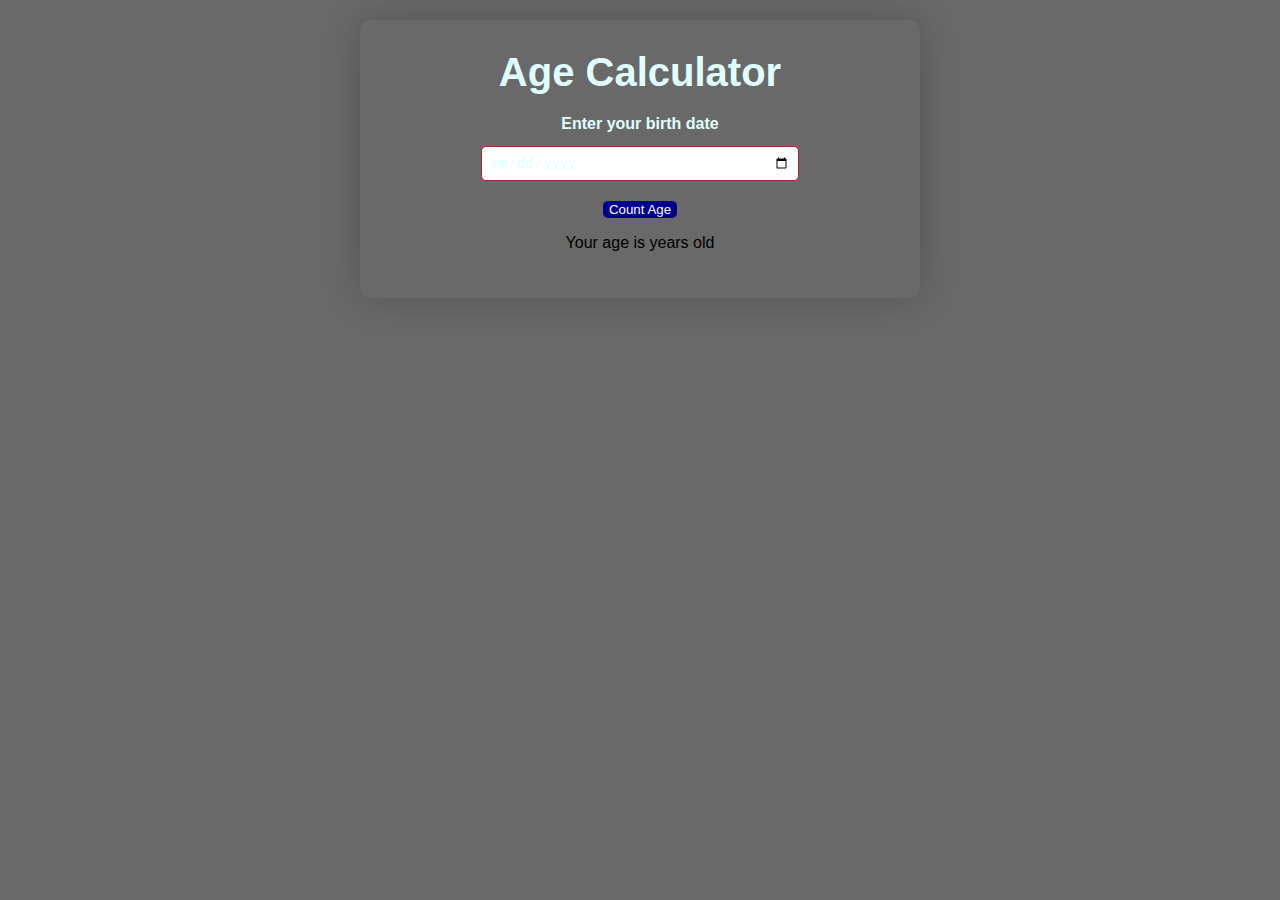
<file: 0-age_calculator/index.html>
<!DOCTYPE html>
<html lang="en">
<head>
    <meta charset="UTF-8">
    <meta http-equiv="X-UA-Compatible" content="IE=edge">
    <meta name="viewport" content="width=device-width, initial-scale=1.0">
    <title>Age Calculator</title>
    <link rel="stylesheet" href="style.css">
</head>
<body>
    <div class="container">
        <h1>Age Calculator</h1>
        <div class="form">
            <label for="birthday">Enter your birth date</label>
            <input type="date" id="date">
            <button id="btn">Count Age</button>
            <p id="result">Your age is years old</p>
        </div>
    </div>
    <script src="index.js"></script>
</body>
</html>
</file>
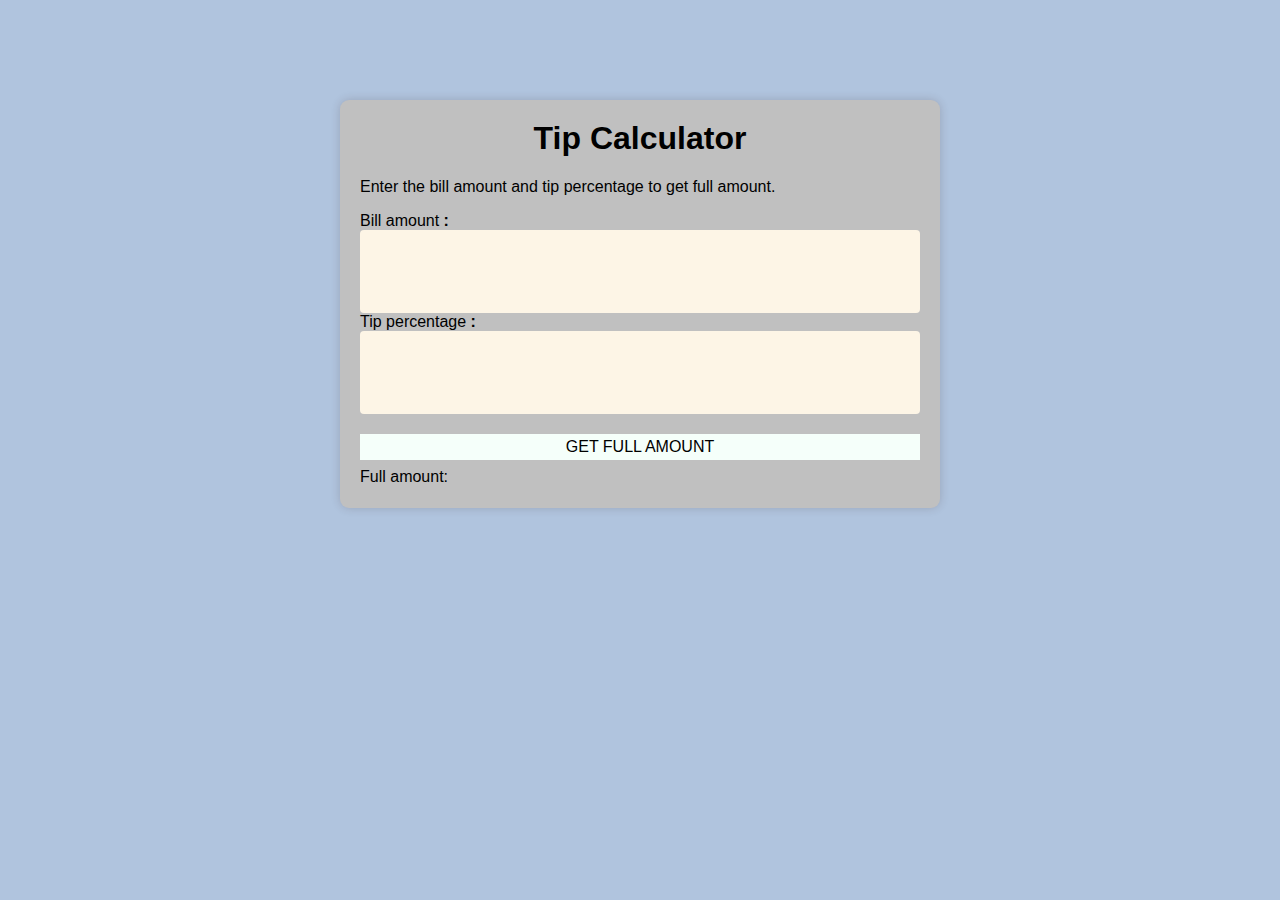
<file: 1-tip_calculator/index.html>
<!DOCTYPE html>
<html lang="en">
<head>
    <meta charset="UTF-8">
    <meta http-equiv="X-UA-Compatible" content="IE=edge">
    <meta name="viewport" content="width=device-width, initial-scale=1.0">
    <title>Tip Calculator</title>
    <link rel="stylesheet" href="style.css">
</head>
<body>
    <div class="container">
        <h1>Tip Calculator</h1>
        <p>Enter the bill amount and tip percentage to get full amount.</p>
        <label for="bill">Bill amount <strong>:</strong></label>
        <input type="number" id="bill"/>
        <br/>
        <label for="tip">Tip percentage <strong>:</strong></label>
        <input type="number" id="tip"/>
        <br/>
        <button id="btn">Get full amount</button>
        <br/>
        <label for="total">Full amount:</label>
        <span id="total"></span>
    </div>
    <script src="index.js"></script>
</body>
</html>
</file>
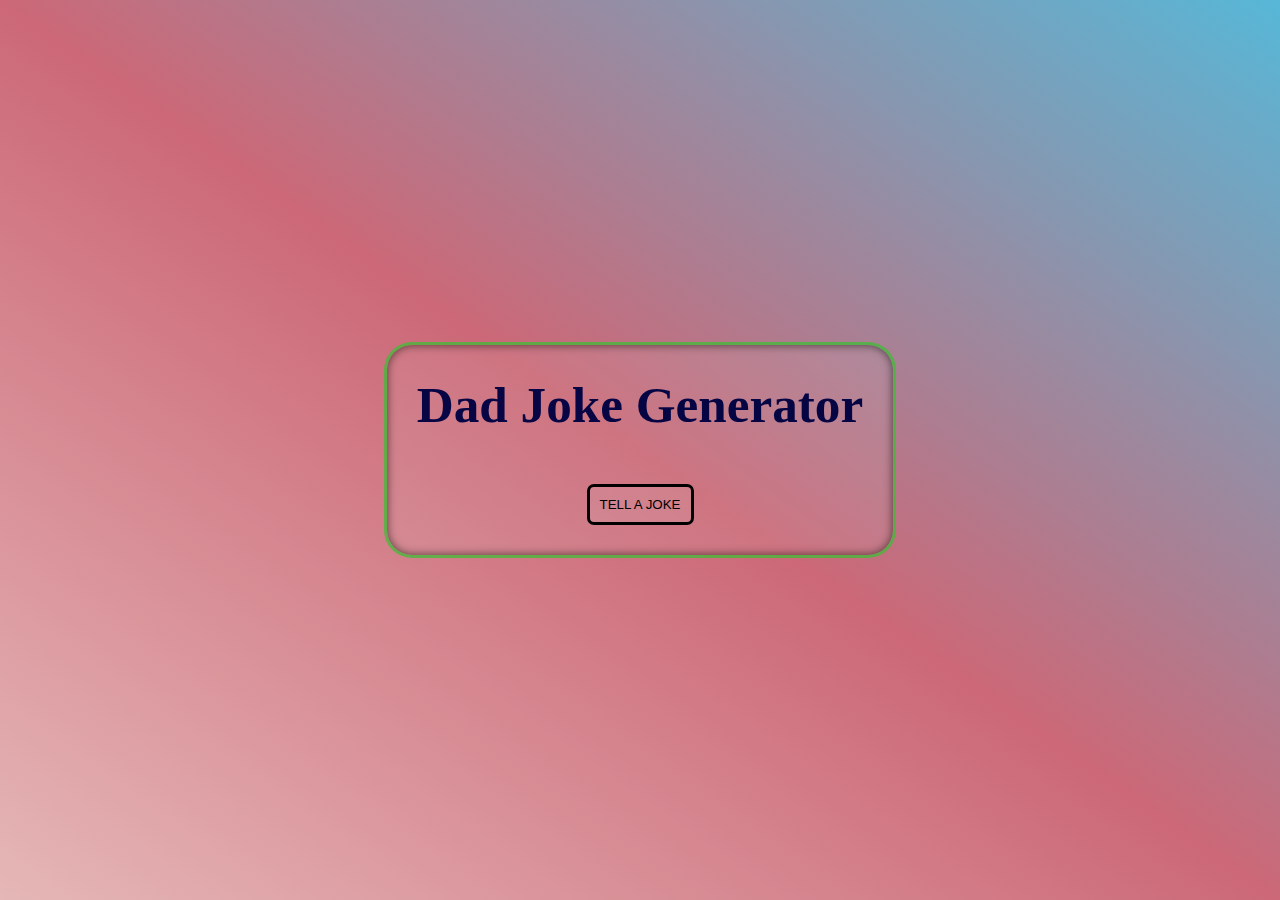
<file: 10-dad_joke_generator/index.html>
<!DOCTYPE html>
<html lang="en">
<head>
    <meta charset="UTF-8">
    <meta http-equiv="X-UA-Compatible" content="IE=edge">
    <meta name="viewport" content="width=device-width, initial-scale=1.0">
    <title>Dad Joke Generator</title>
    <link rel="stylesheet" href="style.css">
</head>
<body>
    <div class="container">
        <h1>Dad Joke Generator</h1>
        <p id="joke" class="joke"></p>
        <button class="joke-btn" id="joke-btn">Tell a joke</button>
    </div>
    <script src="index.js"></script>
</body>
</html>
</file>
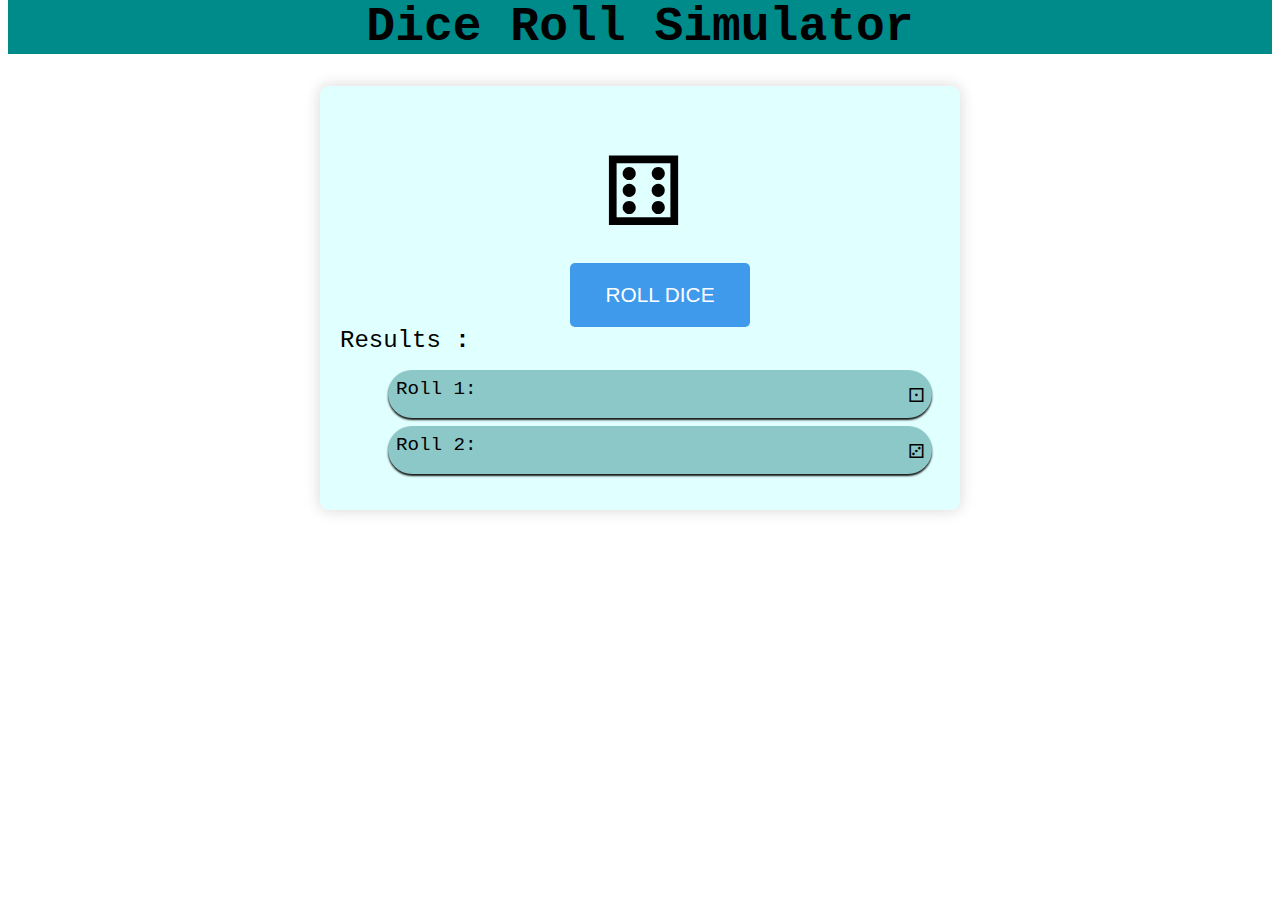
<file: 3-dice_roll_simulator/index.html>
<!DOCTYPE html>
<html lang="en">
<head>
    <meta charset="UTF-8">
    <meta http-equiv="X-UA-Compatible" content="IE=edge">
    <meta name="viewport" content="width=device-width, initial-scale=1.0">
    <title>Dice Roll Simulator</title>
    <link rel="stylesheet" href="style.css">
</head>
<body>
    <header>
        <h1>Dice Roll Simulator</h1>
    </header>
    <div class="container">
        <!-- The dice are taken from unicode the link: https://www.compart.com/en/unicode/U+2684-->
        <div class="dice" id="dice">&#9861;</div>
        <button id="btn">Roll Dice</button>
        <br/>
        <label for="results">Results <strong>:</strong></label>
        <ul id="roll-history">
            <li>Roll 1: <span>&#9856;</span></li>
            <li>Roll 2: <span>&#9858;</span></li>
        </ul>
    </div>
    <script src="index.js"></script>
</body>
</html>
</file>
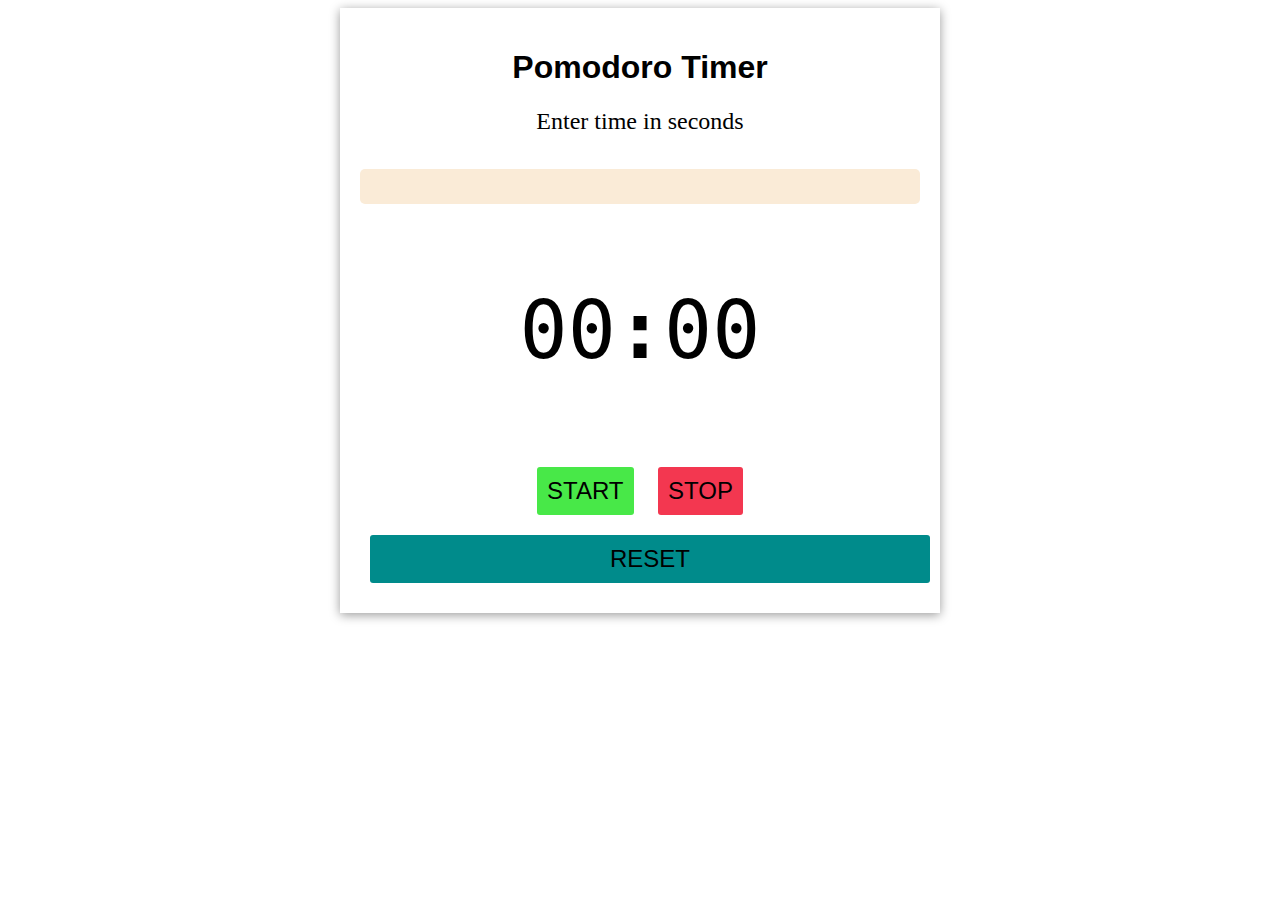
<file: 4-pomodoro_timer/index.html>
<!DOCTYPE html>
<html lang="en">
<head>
    <meta charset="UTF-8">
    <meta http-equiv="X-UA-Compatible" content="IE=edge">
    <meta name="viewport" content="width=device-width, initial-scale=1.0">
    <title>Pomodoro Timer</title>
    <link rel="stylesheet" href="style.css">
</head>
<body>
    <div class="container">
        <header>
        <h1>Pomodoro Timer</h1>
        </header>
        <p class="time-seconds">Enter time in seconds</p>
        <input type="number" id="time-seconds"/>
        <p class="timer" id="timer">00<strong>:</strong>00</p>
        <div class="button-wrapper">
            <button id="start">Start</button>
            <button id="stop">Stop</button>
            <br/>
            <button id="reset">Reset</button>
        </div>
   </div> 
   <script src="index.js"></script>
</body>
</html>
</file>
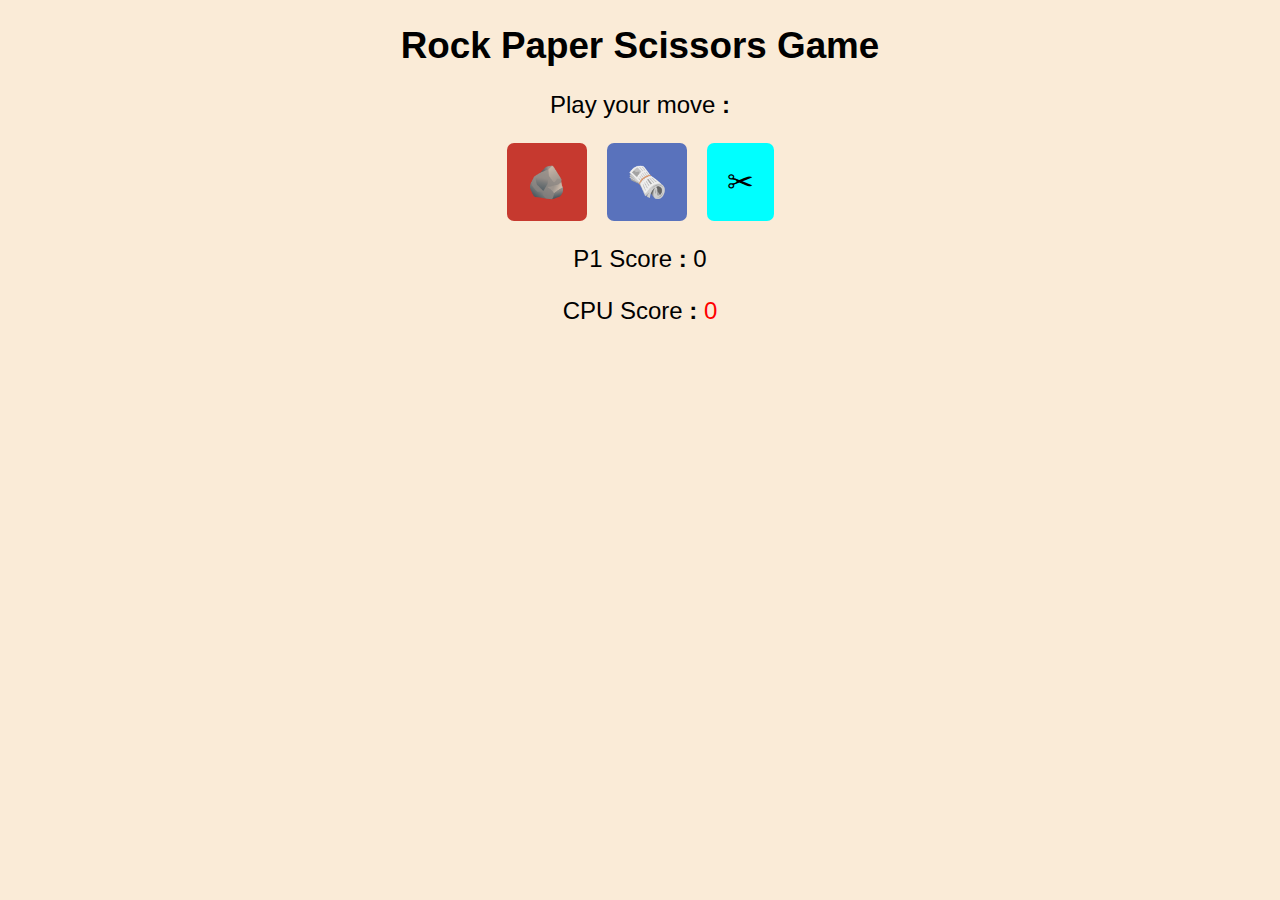
<file: 5-rock_paper_scissors_game/index.html>
<!DOCTYPE html>
<html lang="en">
<head>
    <meta charset="UTF-8">
    <meta http-equiv="X-UA-Compatible" content="IE=edge">
    <meta name="viewport" content="width=device-width, initial-scale=1.0">
    <title>Rock Paper Scissors Game</title>
    <link rel="stylesheet" href="style.css">
</head>
<body>
    <h1>Rock Paper Scissors Game</h1>
    <p>Play your move <strong>:</strong></p>
    <!--Put all the buttons on the same div to style and for them to be next to each other-->
    <div class="buttons">
        <!--Link to get the different unicodes for this game https://www.amp-what.com/unicode/search/scissors-->
        <button id="rock">&#129704;</button>
        <button id="paper">&#128478;&#65039;</button>
        <button id="scissors">&#9986;</button>
    </div>
    <p id="results"></p>
    <p>P1 Score <strong>:</strong> <span id="p1-score">0</span></p>
    <p>CPU Score <strong>:</strong> <span id="cpu-score">0</span></p>
    <script src="index.js"></script>
</body>
</html>
</file>
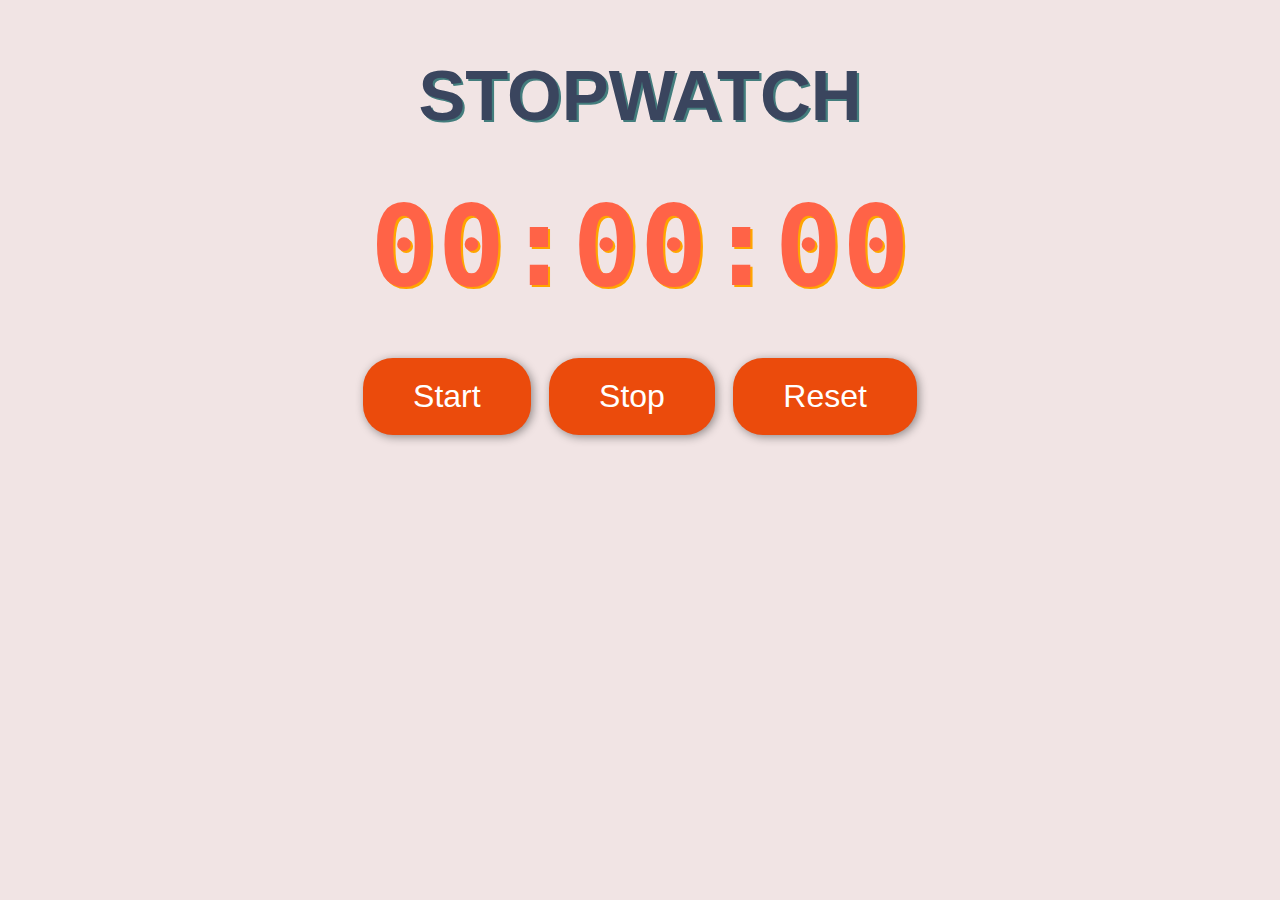
<file: 6-stopwatch/index.html>
<!DOCTYPE html>
<html lang="en">
<head>
    <meta charset="UTF-8">
    <meta http-equiv="X-UA-Compatible" content="IE=edge">
    <meta name="viewport" content="width=device-width, initial-scale=1.0">
    <title>Stopwatch</title>
    <link rel="stylesheet" href="style.css">
</head>
<body>
    <h1>Stopwatch</h1>
    <div id="timer">00:00:00</div>
    <div id="buttons">
        <button id="start">Start</button>
        <button id="stop">Stop</button>
        <button id="reset">Reset</button>
    </div>
    <script src="index.js"></script>
</body>
</html>
</file>
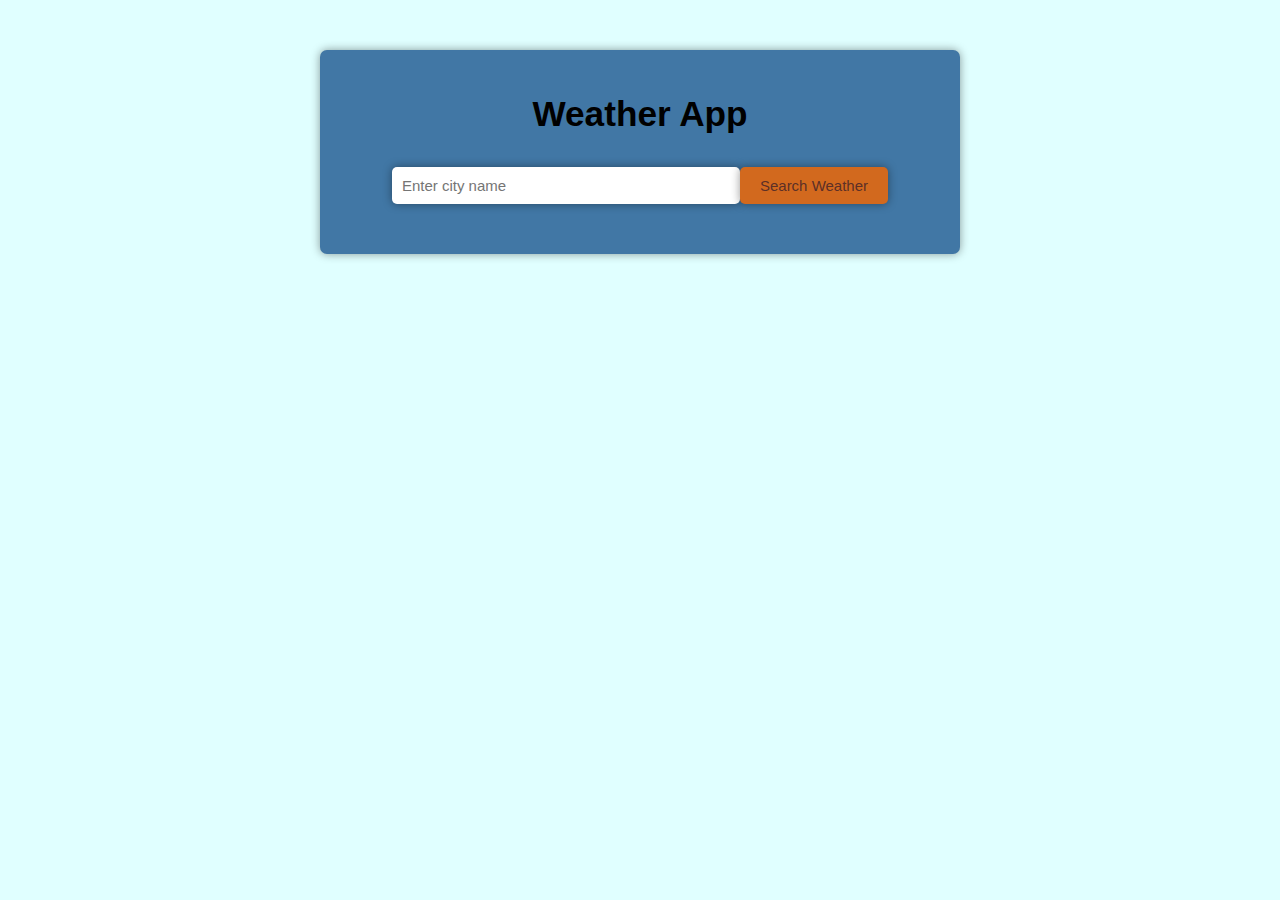
<file: 7-weather_app/index.html>
<!DOCTYPE html>
<html lang="en">
<head>
    <meta charset="UTF-8">
    <meta http-equiv="X-UA-Compatible" content="IE=edge">
    <meta name="viewport" content="width=device-width, initial-scale=1.0">
    <title>Weather App</title>
    <link rel="stylesheet" href="style.css">
</head>
<body>
    <div class="container">
        <header>
            <h1>Weather App</h1>
        </header>
        <!--The form element will help us get the input and send it to button-->
        <form>
            <input type="text" id="city-input" placeholder="Enter city name"/>
            <input type="submit" value="Search Weather">
        </form>
        <div id="weather-data">
            <div class="icon"></div>
            <div class="temperature">
                <div class="temperature-main"></div>
                <div class="temperature-min"></div>
            </div>
            <div class="description"></div>
            <div class="details">
            </div>
        </div>
    </div>
    <script src="index.js"></script>
</body>
</html>
</file>
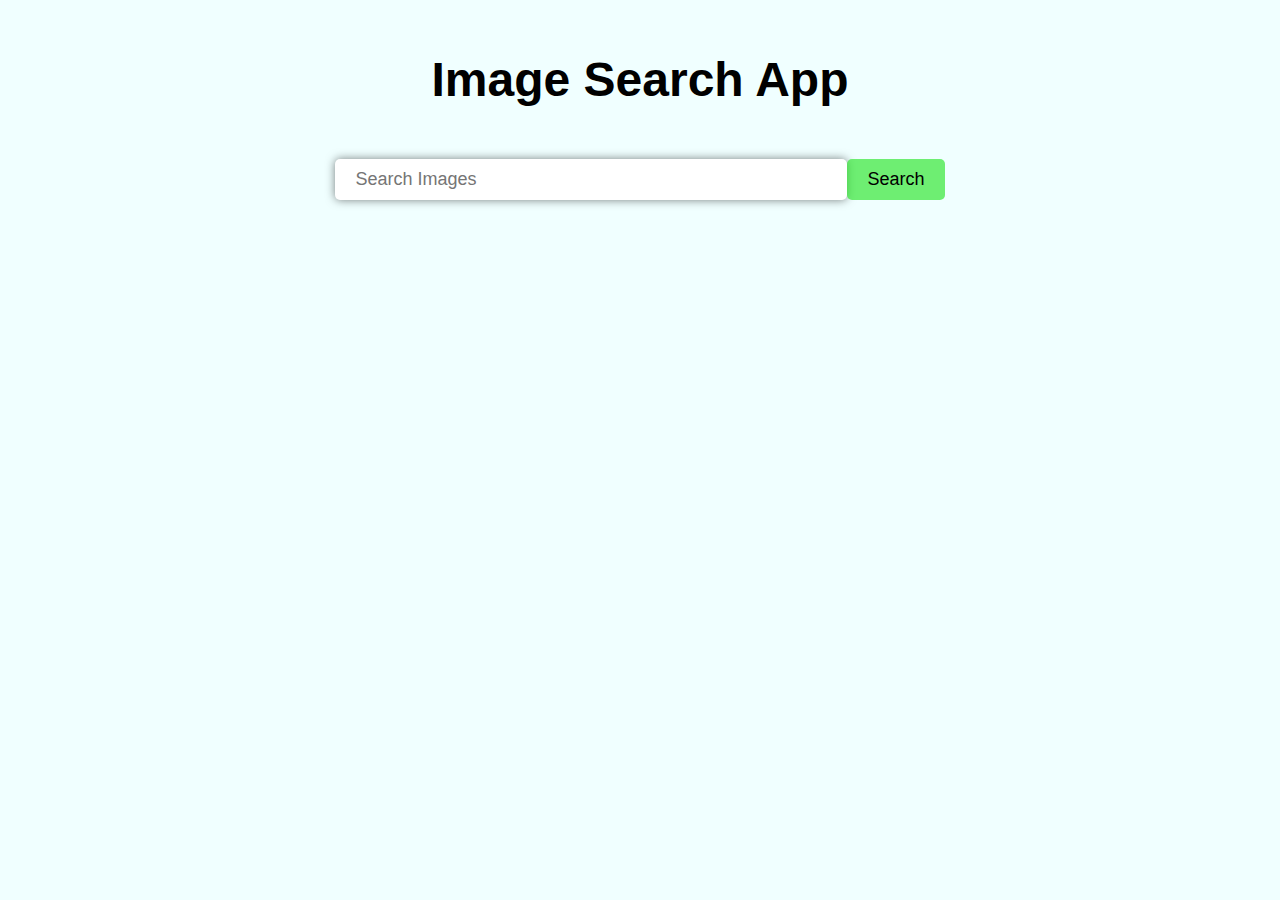
<file: 8-image_search_app/index.html>
<!DOCTYPE html>
<html lang="en">
<head>
    <meta charset="UTF-8">
    <meta http-equiv="X-UA-Compatible" content="IE=edge">
    <meta name="viewport" content="width=device-width, initial-scale=1.0">
    <title>Image Search App</title>
    <link rel="stylesheet" href="style.css">
</head>
<body>
    <h1>Image Search App</h1>
    <form>
        <input type="text" id="search-input" placeholder="Search Images"/>
        <button id="search-btn">Search</button>
    </form>
    <div class="search-results">
        <!-- <div class="search-result">
            <img src="https://spoonacular.com/recipeImages/112-312x231.jpg" alt="image"/>
            <a href="#" target="_blank" rel="noopener norefer">Some descrption</a>
        </div>
        <div class="search-result">
            <img src="https://spoonacular.com/recipeImages/1234-312x231.jpg" alt="image"/>
            <a href="#" target="_blank" rel="noopener norefer">Some descrption</a>
        </div>
        <div class="search-result">
            <img src="https://spoonacular.com/recipeImages/12-312x231.jpg" alt="image"/>
            <a href="#" target="_blank" rel="noopener norefer">Some descrption</a>
        </div> -->
    </div>
    <button id="show-more-btn">Show more</button>
    <script src="index.js"></script>
</body>
</html>
</file>
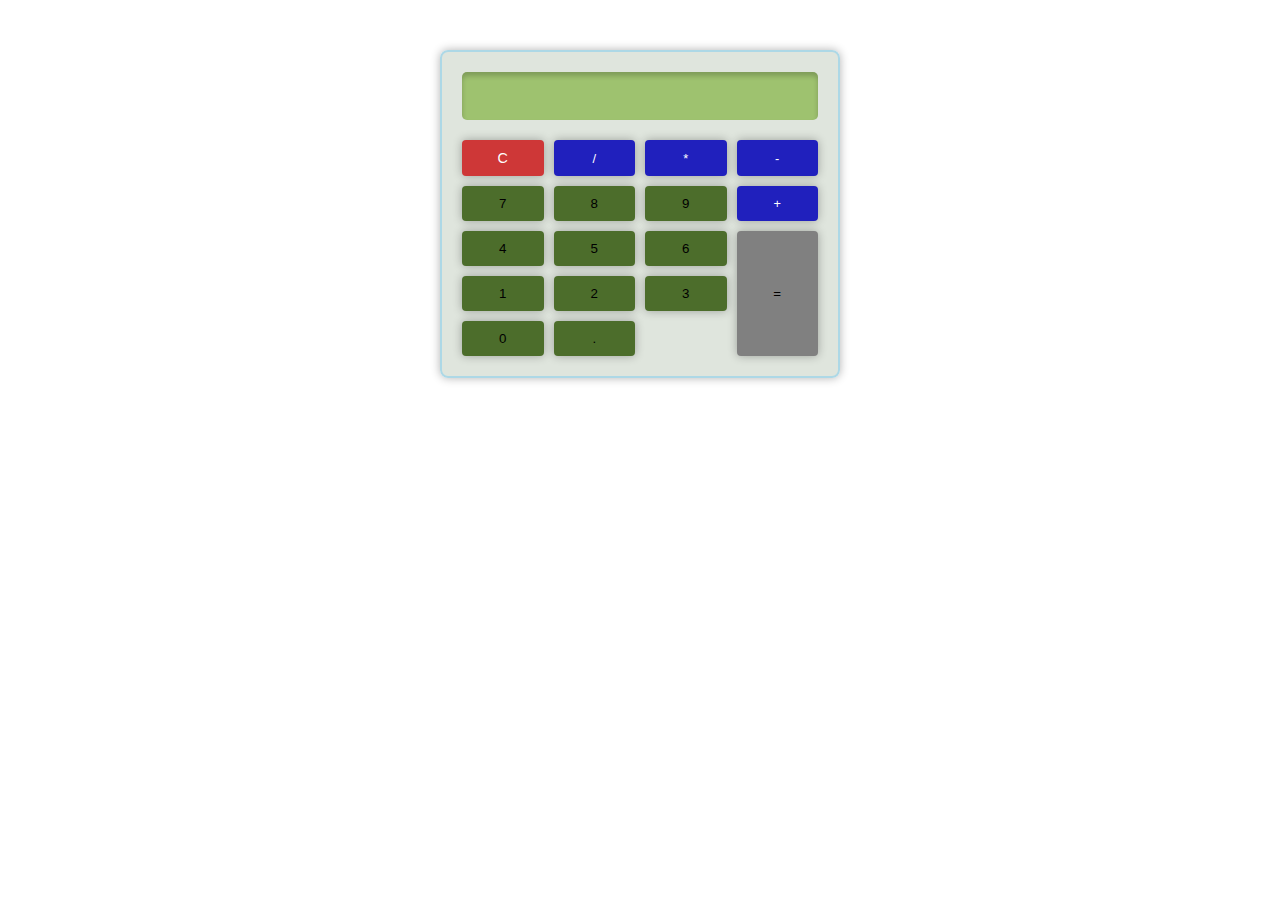
<file: 9-basic_calculator/index.html>
<!DOCTYPE html>
<html lang="en">
<head>
    <meta charset="UTF-8">
    <meta http-equiv="X-UA-Compatible" content="IE=edge">
    <meta name="viewport" content="width=device-width, initial-scale=1.0">
    <title>Basic Calculator</title>
    <link rel="stylesheet" href="style.css">
</head>
<body>
    <div class="calculator">
        <!--Use readonly so that the input won't accept typed input but take from buttons-->
        <input type="text" class="input" id="input" readonly>
        <div class="buttons">
            <button class="clear">C</button>
            <button class="operator">/</button>
            <button class="operator">*</button>
            <button class="operator">-</button>
            <button class="number">7</button>
            <button class="number">8</button>
            <button class="number">9</button>
            <button class="operator">+</button>
            <button class="number">4</button>
            <button class="number">5</button>
            <button class="number">6</button>
            <button class="equal">=</button>
            <button class="number">1</button>
            <button class="number">2</button>
            <button class="number">3</button>
            <button class="number">0</button>
            <button class="decimal">.</button>
        </div>
    </div>
    <script src="index.js"></script>
</body>
</html>
</file>
<file: 0-age_calculator/style.css>
body{
    margin: 0;
    padding: 20px;
    font-family: Arial, sans-serif;
    background-color: dimgray;
}

.container{
    background-color: dimgray;
    box-shadow: 0 0 40px rgba(0, 0, 0, .2);
    padding: 30px;
    max-width: 500px;
    margin: 0 auto;
    border-radius: 10px;
}

h1{
    font-size: 40px;
    color: lightcyan;
    text-align: center;
    margin-top: 0;
    margin-bottom: 20px;
}

.form{
    display: flex;
    flex-direction: column;
    align-items: center;
}

label{
    font-weight: bold;
    color: lightcyan;
    margin-bottom: 13px;
}

input{
    padding: 8px;
    border-radius: 5px;
    border: 1px solid brown;
    width: 100%;
    max-width:  300px;
    color: lightcyan;
}

button{
    margin-top: 20px;
    background-color: darkblue;
    color: white;
    border: none;
    border-radius: 5px;
    cursor: pointer;
    transition: background-color .4s;
}

button:hover{
    background-color: black;
}

#results{
    margin-top: 30px;
    font-size: 23px;
}
</file>
<file: 1-tip_calculator/style.css>
/* estirification selector for all */
*{
    box-sizing: border-box; /* when you have input it helps to style em */
}

body{
    background-color: lightsteelblue;
    font-family: Arial, Helvetica, sans-serif;
    color: black;
}

.container{
    padding: 20px;
    margin: 100px auto;
    max-width: 600px;
    border-radius: 9px;
    box-shadow: 0 0 10px rgba(66, 41, 41, 0.2);
    background-color: silver;
}

h1{
    margin-top: 0;
    text-align: center;
}

input{
    padding: 30px;
    border: none;
    border-radius: 4px;
    width: 100%;
    background-color: oldlace;
    font-size: 20px;
}

button{
    margin-top: 20px;
    width: 100%;
    background-color: mintcream;
    padding: 4px;
    text-transform: UpperCase;
    font-size: 16px;
    color: black;
    border: none;
    transition: background-color .2s ease;
    cursor: pointer;
}

button:hover{
    background-color: lightsteelblue;
}


#total{
    font-size: 24px;
    margin-top: 10px;
    font-weight: bold;
    color: black;

}
</file>
<file: 10-dad_joke_generator/style.css>
body{
    margin: 0;
    /*To make the backgroud have various colors*/
    background: linear-gradient(to left bottom, rgb(87, 183, 215), rgb(204, 104, 119), rgb(229, 183, 183));
    /*Set the background using min-height*/
    min-height: 100vh;
    display: flex;
    justify-content: center;
    align-items: center;
    font-family: 'Times New Roman', Times, serif;  
}

.container{
    padding: 30px;
    /*To make the background of a container transparent we use rgba for opacity*/
    background-color: rgba(225, 225, 225, 0.1);
    border-radius: 28px;
    border: solid 3px rgba(61, 187, 49, 0.744);
    box-shadow: 0 0 10px rgba(0, 0, 0, .6) inset;
    text-align: center;
    color: rgba(3, 3, 67, 0.984);
    max-width: 100%;
}

h1{
    margin-top: 0;
    font-size: 3.2rem;
}

p{
    font-size: 1.3rem;
    font-weight: bold;
    margin-bottom: 50px;
}

.joke-btn{
    background-color: rgba(225, 225, 225, 0.1);
    border: solid 3px black;
    border-radius: 7px;
    text-transform: uppercase;
    padding: 10px;
    cursor: pointer;
}

.joke-btn:hover{
    transform: scaleY(1.5);
    background-color: pink;
    transition: all 0.2s ease-in-out;
}
</file>
<file: 3-dice_roll_simulator/style.css>
body{
    font-family: 'Courier New', Courier, monospace;
}

header{
    background-color: darkcyan;
    font-size: 1.5rem;
    text-align: center;
    margin-top: -32px;
}

.container{
    padding: 20px;
    margin: 20px auto;
    max-width: 600px;
    border-radius: 9px;
    box-shadow: 0 0 15px rgba(66, 41, 41, 0.2);
    background-color: lightcyan;
}

.dice{
    font-size: 8rem;
    padding-left: 265px;
    animation-duration: 1s;

    /*To make it rolls infinity*/
    animation-fill-mode: forwards;
}
/*Class to be called in js using classLiss.add() method*/
.roll-animation{
    animation-name: roll;
}

/*The @keyframe gives us the opportunity to start from 0% - 100%*/
@keyframes roll{
    0%{
        transform: rotateY(0deg) rotateX(0deg);
    }

    100%{
        transform: rotateY(720deg) rotateX(720deg);
    }
}

button {
    margin-left: 230px;
    padding: 20px;
    width: 30%;
    border: none;
    border-radius: 5px;
    background-color: rgb(63, 154, 235);
    color: white;
    font-size: 1.3rem;
    transition: background-color .2s ease;
    cursor: pointer;
    text-transform: uppercase;
}

button:hover{
    background-color: skyblue;
}

label{
    font-size: 1.5rem;
}

li{
    list-style: none;
    background-color: rgb(141, 200, 200);
    padding: .5rem;
    margin: .5rem;
    border-radius: 25px;
    box-shadow: 0 2px 2px rgba(0, 0, 0, .9);
    display: flex;
    justify-content: space-between;
    font-size: 1.2rem;
}

li span{
    font-size: 1.6rem;
}
</file>
<file: 4-pomodoro_timer/style.css>
*{
    box-sizing: border-box; /* when you have input it helps to style em */
}


body{
    font-family: Arial, Helvetica, sans-serif;
}

.container{
    /*remove margin*/
    margin: 0 auto;
    /*Set max-width for the effectiveness of removing margin*/
    max-width: 600px;
    text-align: center;
    box-shadow: 0 2px 10px rgba(0, 0, 0, 0.4);
    padding: 20px;
}

.time-seconds{
    font-family: 'Times New Roman', Times, serif;
    margin-top: 10px;
    font-size: 1.5rem;
}

input{
    background-color: antiquewhite;
    border: none;
    border-radius: 5px;
    padding: 10px;
    width: 100%;
    margin-top: 10px;
}

.timer{
    font-size: 5rem;
    font-family: monospace;
}

button{
    font-size: 1.5rem;
    text-transform: uppercase;
    padding: 10px 10px;
    margin: 10px;
    cursor: pointer;
    transition: opacity .2s ease;
    border: none;
    border-radius: 3px;
}

#start{
    background-color: rgb(72, 232, 72);
}

#stop{
    background-color: rgb(243, 55, 80);
}

#reset{
    background-color: darkcyan;
    width: 100%;
}

button:hover{
    opacity: .8;
}
</file>
<file: 5-rock_paper_scissors_game/style.css>
body{
    /*Remove default margin and padding*/
    margin: 0;
    padding: 0;
    background-color: antiquewhite;
    font-family: cursive, sans-serif;
}

h1{
    text-align: center;
    font-size: 2.3rem;
}

p{
    text-align: center;
    font-size: 1.5rem;
}

.buttons{
    display: flex;
    justify-content: center;
}

button{
    border: none;
    border-radius: 7px;
    margin: 0 10px;
    padding: 20px;
    transition: all 0.2s ease-in-out;
    cursor: pointer;
}

button:hover{
    opacity: .7;
}

#rock{
    background-color: rgb(198, 57, 47);
    font-size: 2rem;
}

#paper{
    background-color: rgb(89, 114, 188);
    font-size: 2rem;
}

#scissors{
    background-color: aqua;
    font-size: 2rem;
}

#user-score{
    color: green;
}

#cpu-score{
    color: red;
}
</file>
<file: 6-stopwatch/style.css>
body{
    font-family: Arial, Helvetica, sans-serif;
    background-color: rgb(241, 228, 228);
    display: flex;
    flex-direction: column;
    justify-content: center;
    align-items: center;
}

h1{
    text-transform: uppercase;
    font-weight: bold;
    font-size: 4.4rem;
    text-shadow: 2.2px 2.2px rgb(67, 125, 125);
    color: rgb(58, 69, 94);
    margin-bottom: 5px;
}

#timer{
    font-size: 7rem;
    font-family: monospace;
    font-weight: bold;
    color: tomato;
    text-shadow: 2.2px 2.2px orange;
    margin: 40px auto;
    width: 600px;
    text-align: center;
}

button{
    color: white;
    font-size: 2rem;
    background-color: rgb(235, 75, 12);
    padding: 20px 50px;
    border: none;
    border-radius: 30px;
    margin: 7px;
    box-shadow: 2px 2px 10px rgba(0,0,0, 0.4);
    transition: all 0.2s;
    cursor: pointer;
}

button:hover{
    box-shadow: 2px 2px 20px rgba(0,0,0, 0.9);
}

button[disabled]{
    opacity: .7;
    cursor: default;
}

@media (max-width: 700px){
        h1{
            font-size: 2rem;
        }

        #timer{
            font-size: 3rem;
            width: 350px;
        }

        button{
            font-size: 1rem;
            padding: 10px 25px;
        }
}
</file>
<file: 7-weather_app/style.css>
*{
    box-sizing: border-box; /* when you have input it helps to style em */
}

body{
    margin: 0;
    font-family: 'Times New Roman', Times, serif;
    background-color: lightcyan;
}

.container{
    background-color: rgb(65, 119, 165);
    max-width: 50%;
    text-align: center;
    margin: 0 auto;
    margin-top: 50px;
    box-shadow: 0 0 10px rgba(0,0,0, 0.4);
    border-radius: 7px;
    padding: 20px;
}

header {
    font-size: 1.1rem;
    font-family: Verdana, Geneva, Tahoma, sans-serif;
    margin: 0;
}

form{
    display: flex;
    justify-content: center;
    align-items: center;
    padding: 10px;
}

form input[type="text"]{
    border: none;
    outline: none;
    border-radius: 5px;
    padding: 10px;
    width: 60%;
    font-size: 15px;
    box-shadow: 0 0 10px rgba(0,0,0, 0.4);
}

form input[type="submit"]{
    border: none;
    background-color: chocolate;
    border-radius: 5px;
    cursor: pointer;
    transition: all .2s ease-in-out;
    padding: 10px 20px;
    font-size: 15px;
    color: rgba(77, 40, 40, 0.9);
    box-shadow: 0 0 10px rgba(0,0,0, 0.4);
}

form input[type="submit"]:hover{
    background-color: rgb(164, 73, 9);
    transform: scale(1.05);
}

.icon img{
    height: 100px;
    width: 100px;
    /*For taking different size of weather icons*/
    background-size: contain;
    /*To prevent the repeat of an image or icon*/
    background-repeat: no-repeat;
    background-position: center center;
}

.temperature{
    display: flex;
    justify-content: center;
    align-items: center;
}

.temperature-main{
    font-size: 25px;
    font-family: cursive;
    margin-bottom: 10px;
    margin-right: 20px;
}

.temperature-min{
    font-size: 20px;
    font-family: cursive;
}

.description{
    margin-bottom: 10px;
    font-size: 1.5rem;
    font-weight: 100;
}

.details{
    display: flex;
    justify-content: center;
    align-items: center;
    /*To make them responsive when size changes e.g it will will put them on top of each other*/
    flex-wrap: wrap;
}

.details > div{
    background-color: coral;
    padding: 20px;
    margin: 8px;
    /*To allow the div use the remaining space*/
    flex: 1;
    border-radius: 5px;
    min-height: 45px;
    text-align: center;
}

@media (max-width: 768px){
    form{
        /*to bring them top of each other whne size is < 768px*/
        flex-direction: column;
    }

    /*for enter city input to be all screen*/
    form input[type="text"]
    {
        width: 100%;
        margin-bottom: 10px;
    }
}
</file>
<file: 8-image_search_app/style.css>
/* estirification selector for all */
*{
    box-sizing: border-box; /* when you have input it helps to style em */
}

body{
    font-family: Verdana, Geneva, Tahoma, sans-serif;
    background-color: azure;
    margin: 0;
}

h1{
    font-size: 3rem;
    font-weight: bold;
    text-align: center;
    padding: 20px;
}

form{
    display: flex;
    justify-content: center;
    align-items: center;
    margin-bottom: 50px;
}

form input[type="text"]{
    padding: 10px 20px;
    width: 40%;
    border: none;
    outline: none;
    border-radius: 5px;
    box-shadow: 0 0 10px rgba(0,0,0, 0.5);
    font-size: 18px;
    color: rgb(54, 56, 21);
}

#search-btn{
    background-color: rgba(51, 230, 51, 0.689);
    padding: 10px 20px;
    font-size: 18px;
    border: none;
    border-radius: 5px;
    cursor: pointer;
    transition: all .2s ease-in-out;
}

#search-btn:hover{
    background-color: green;
    transform: scale(1.09);
}

.search-results{
    display: flex;
    flex-wrap: wrap;
    justify-content: space-between;
    width: 1200px;
    margin: 0 auto;
    padding: 10px
}

.search-result{
    border-radius: 8px;
    overflow: hidden;
    margin-bottom: 50px;
    width: 30%;
    box-shadow: 0 0 6px rgba(0,0,0, 0.5);
    transition: transform 0.2s ease-in-out;
}

.search-result:hover img{
    transform: scale(1.08);
}

.search-result img{
    width: 100%;
    /*To prevent an image from stratching*/
    object-fit: cover;
    height: 200px;
}

.search-result a{
    padding: 20px;
    display: block;
    font-family: "Roboto", Arial, sans-serif;
    text-decoration: none;
    color: rgba(40, 99, 21, 0.68);
    transition: background-color 0.2s ease;
}

.search-result a:hover{
    background-color: gray;
}

#show-more-btn{
    padding: 20px 20px;
    display: block;
    background-color: rgba(26, 171, 108, 0.559);
    margin: 0 auto;
    border: none;
    border-radius: 5px;
    color: azure;
    text-transform: uppercase;
    cursor: pointer;
    transition: all 0.2s ease-in-out;
    display: none;
}

#show-more-btn:hover{
    opacity: 0.7;
    transform: scale(1.09);
}

/*tablet mode*/
@media screen and (max-width: 768px) {
    .search-result{
        width: 45%;
    }
    
}

/*Mobile mode*/
@media screen and (max-width: 480px) {
    .search-result{
        width: 100%;
    }

    form{
        flex-direction: column;
    }
    
    #search-input{
        margin-bottom: 20px;
        width: 90%;
    }
}
</file>
<file: 9-basic_calculator/style.css>
/*By setting box-sizing the border box is going to ensure that padding and border sizing is included*/

*{
    box-sizing: border-box;
    /*Remove default margin*/
    margin: 0;
}

.calculator{
    padding: 20px;
    background-color: rgba(162, 181, 156, 0.347);
    max-width: 400px;
    margin: 0 auto;
    margin-top: 50px;
    border: solid 2px lightblue;
    border-radius: 8px;
    box-shadow: 0 0 10px rgba(0, 0, 0, 0.3);
}

.input{
    padding: 10px;
    font-family: inherit;
    width: 100%;
    margin-bottom: 20px;
    display: block;
    border: none;
    border-radius: 5px;
    font-size: 25px;
    background-color: rgba(137, 182, 75, 0.756);
    color: black;
    /*inset shows box-shwdow inside*/
    box-shadow: 0 4px 5px rgba(0, 0, 0, 0.2) inset;
}

.buttons{
    display: grid;
    grid-template-columns: repeat(4, 1fr);
    grid-gap: 10px;
}

button{
    border: none;
    border-radius: 4px;
    background-color: rgb(58, 37, 136);
    padding: 10px;
    color: white;
    cursor: pointer;
    box-shadow: 0 0 10px rgba(0, 0, 0, 0.3);
}

.clear{
    background-color: rgb(206, 55, 55);
    font-size: 0.9rem;
    transition: opacity 0.2s ease-in-out;
}

.clear:hover{
    opacity: 0.7;
}

.operator{
    background-color: rgb(32, 32, 189);
    font-size: 0.8rem;
    transition: opacity 0.2s ease-in-out;
}

.operator:hover{
    opacity: 0.7;
}

.equal{
    background-color: gray;
    grid-row: span 3;
    color: black;
   transition: opacity 0.2s ease-in-out;    
}

.equal:hover{
    opacity: .8;
}

.number, .decimal{
    background-color: rgb(76, 109, 43);
    color: black;
    transition: opacity 0.2s ease-in-out;
}

.number:hover{
    opacity: .8;
}
</file>
